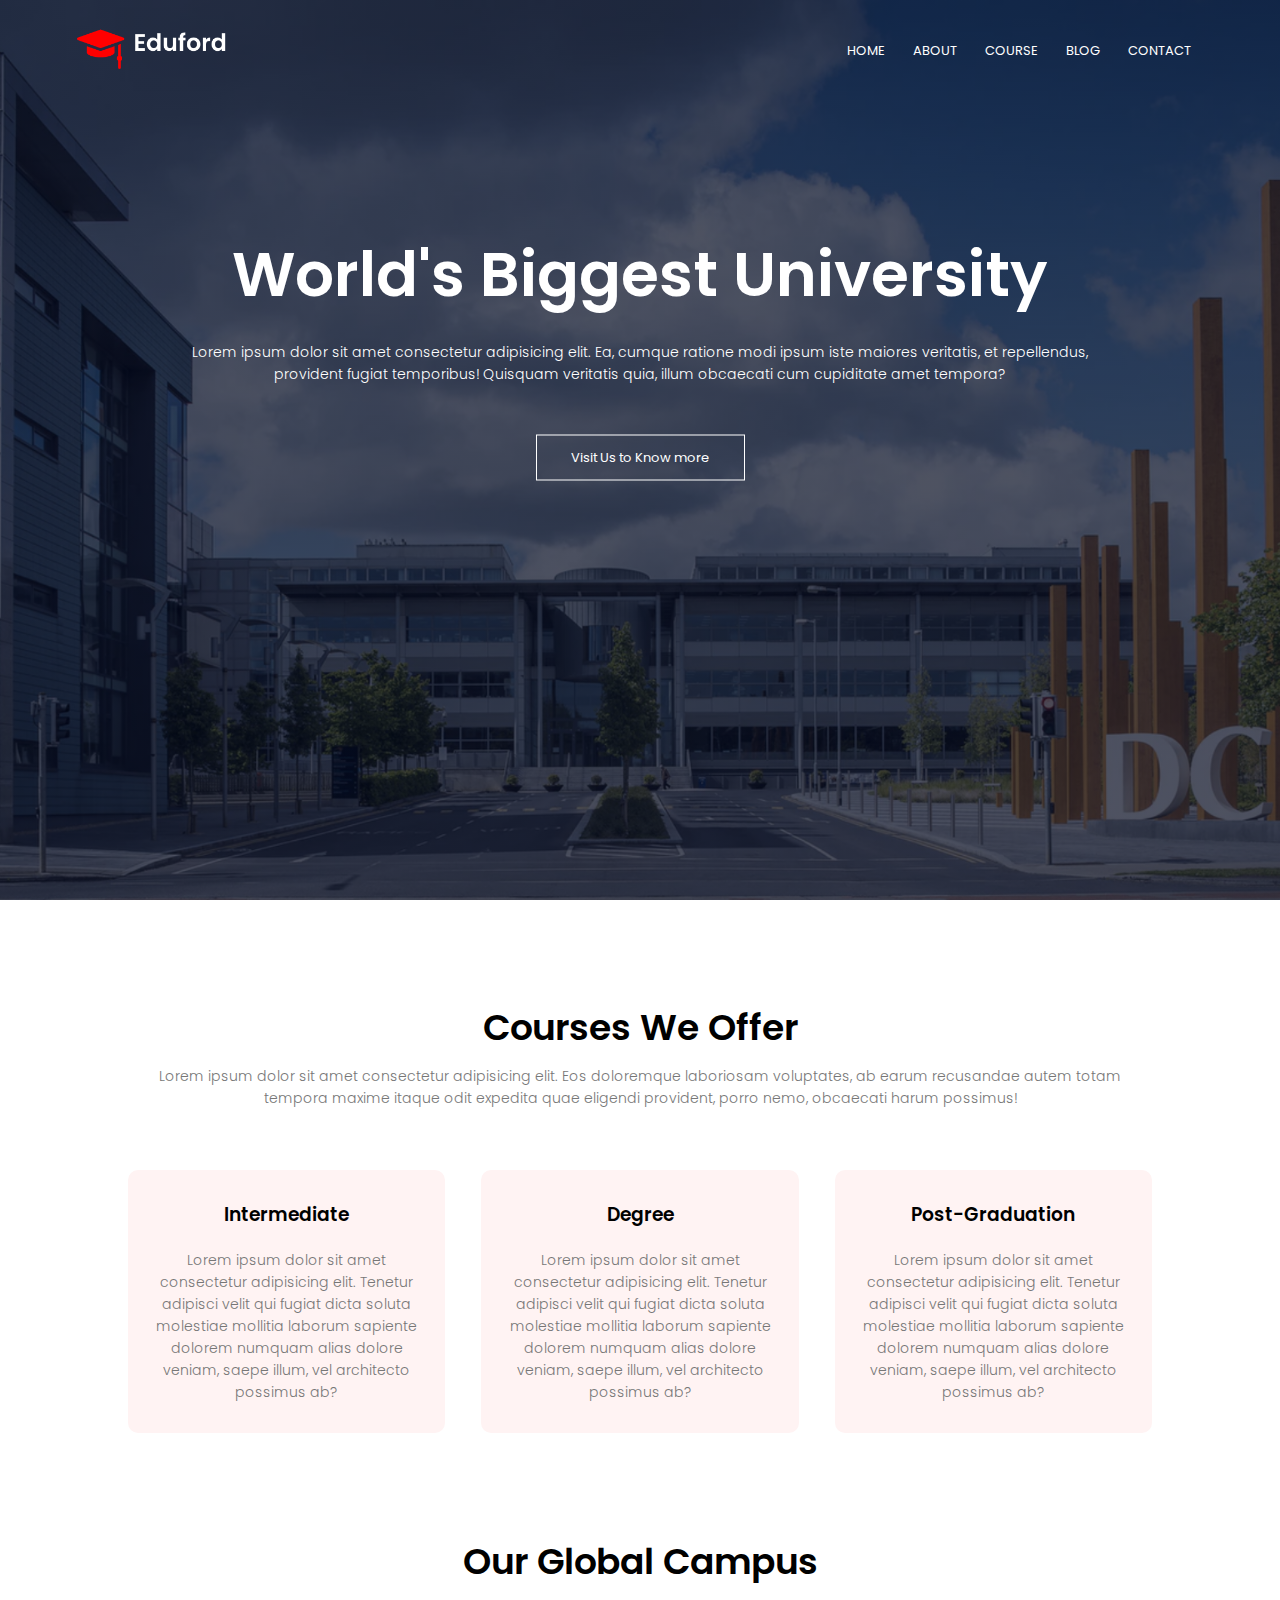
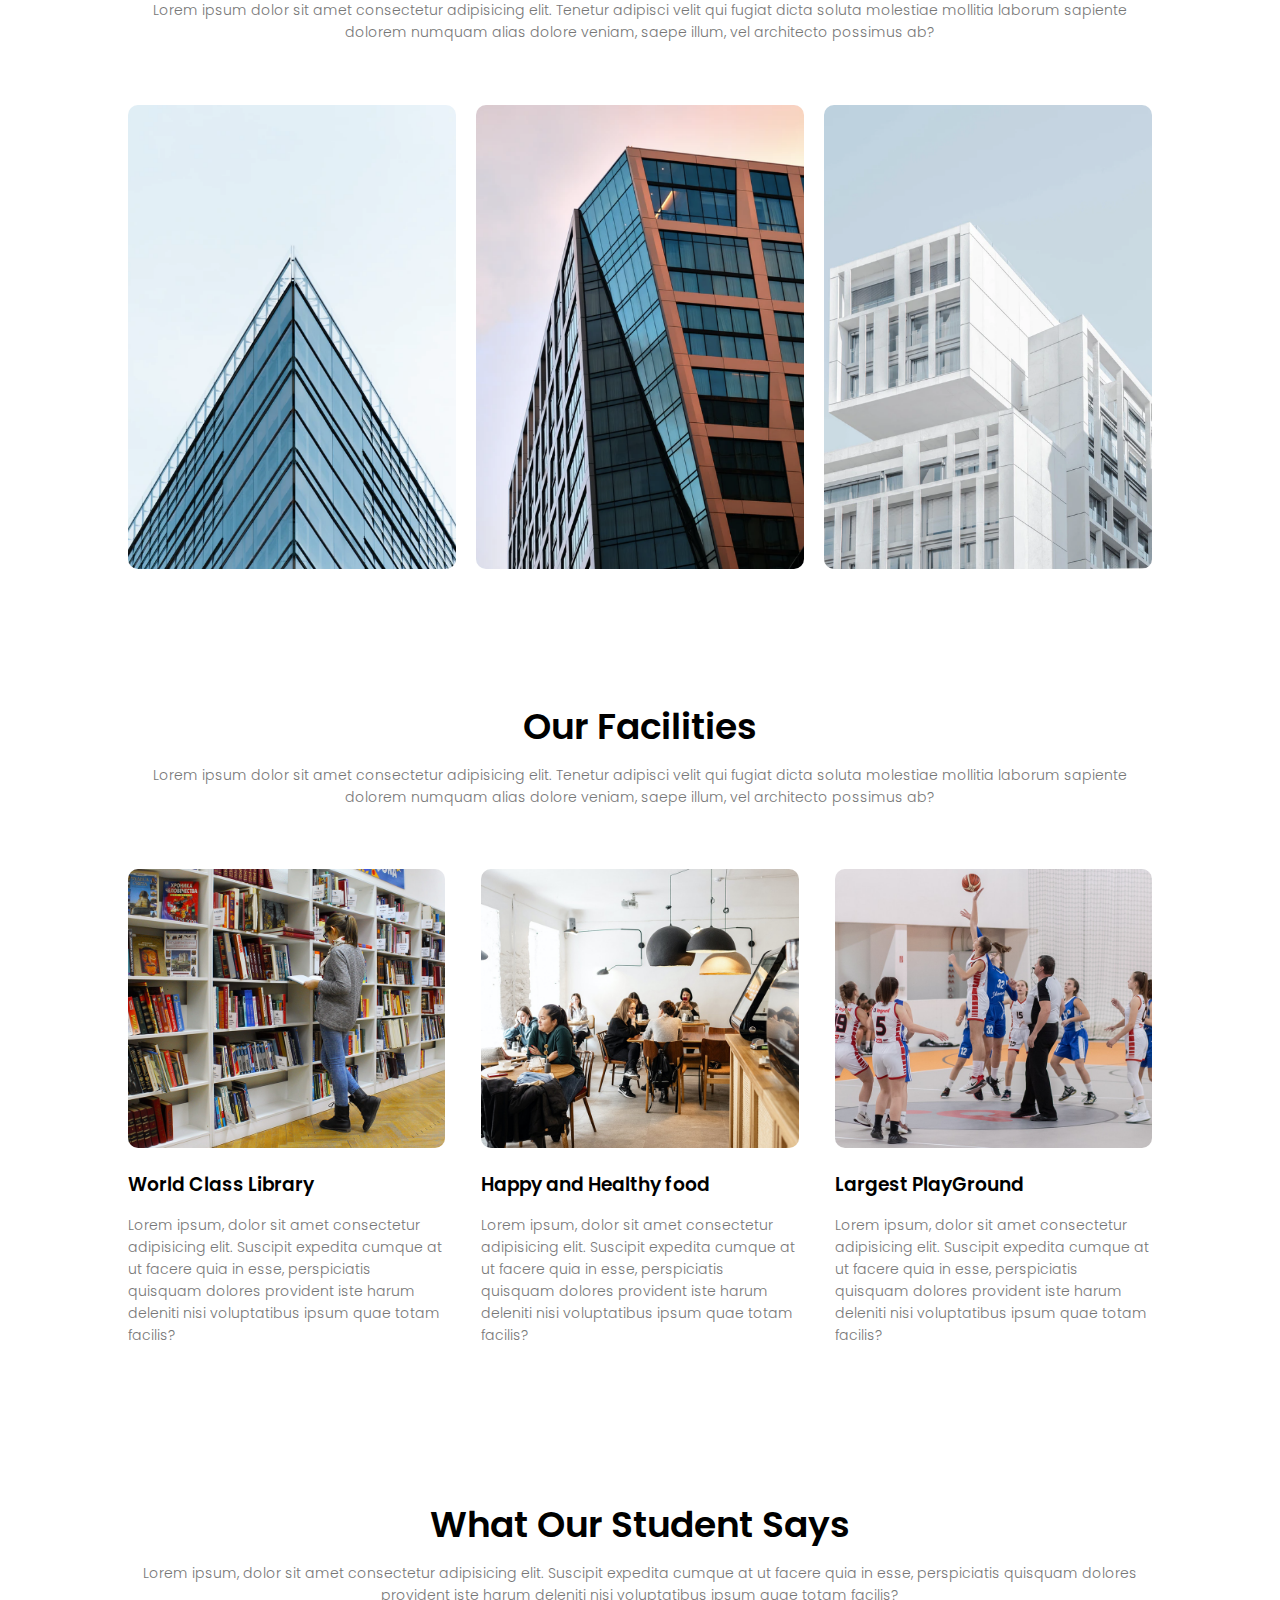
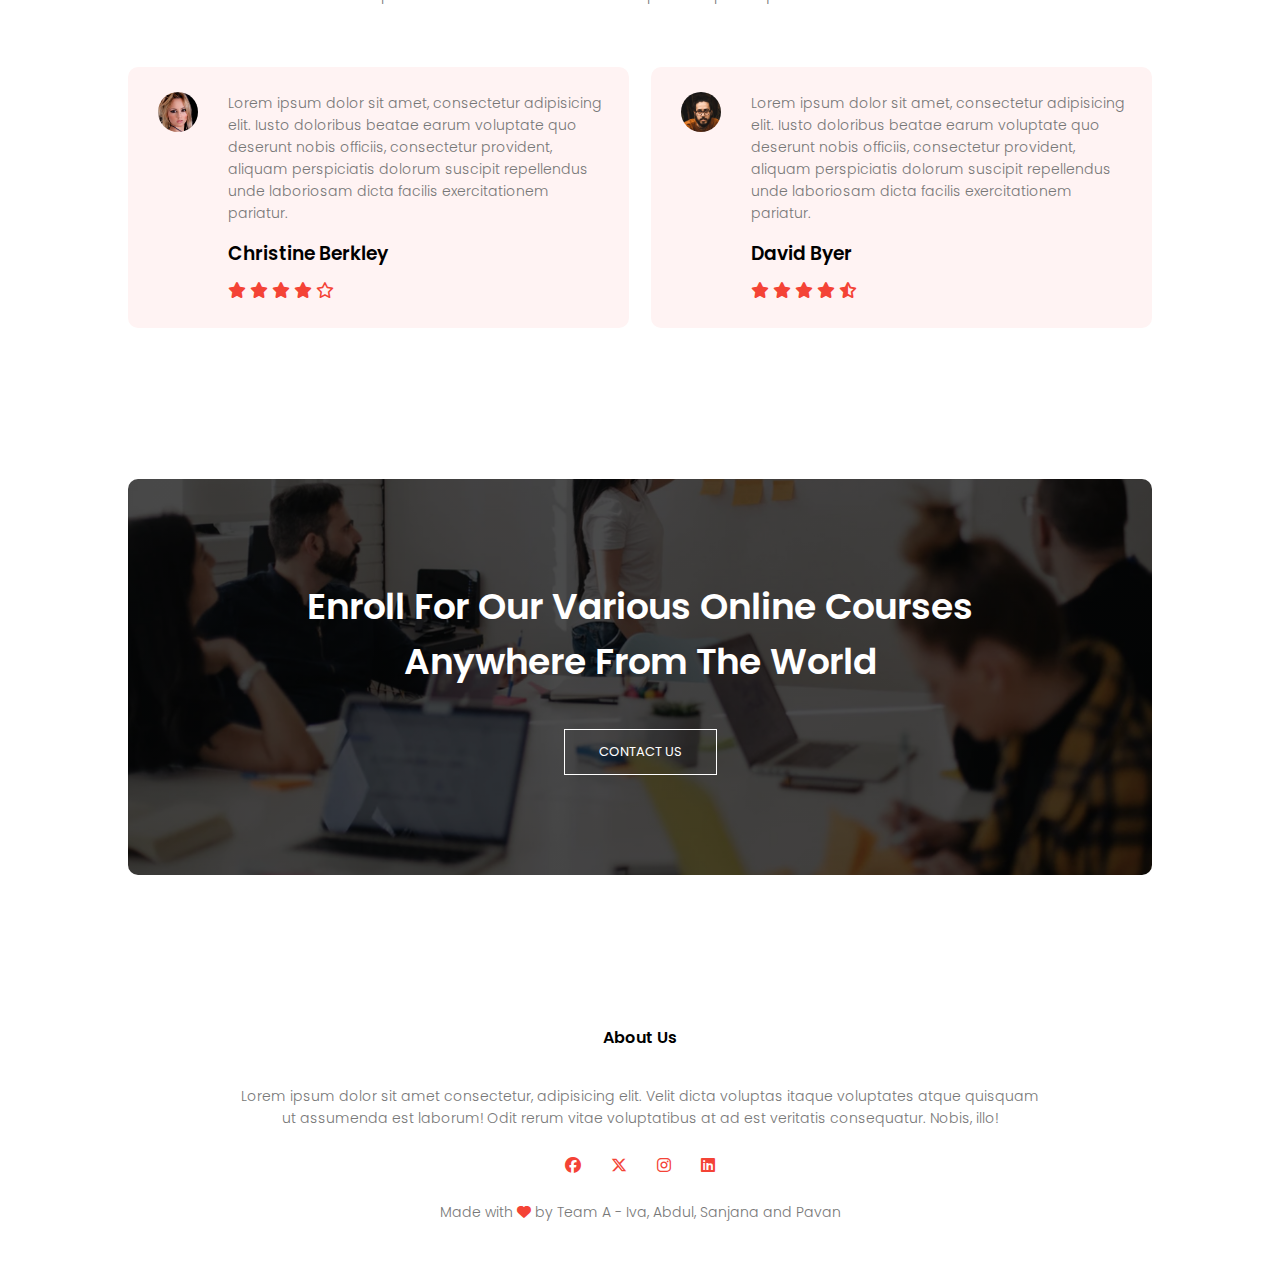
<file: index.html>
<!doctype html>
<html lang="en">
  <head>
    <meta charset="UTF-8" />
    <meta name="viewport" content="width=device-width, initial-scale=1.0" />
    <title>Document</title>
    <link rel="stylesheet" href="sytles.css" />
    <link rel="preconnect" href="https://fonts.googleapis.com" />
    <link rel="preconnect" href="https://fonts.gstatic.com" crossorigin />
    <link
      href="https://fonts.googleapis.com/css2?family=Poppins:ital,wght@0,100;0,200;0,300;0,400;0,500;0,600;0,700;0,800;0,900;1,100;1,200;1,300;1,400;1,500;1,600;1,700;1,800;1,900&display=swap"
      rel="stylesheet"
    />
    <link
      rel="stylesheet"
      href="https://cdnjs.cloudflare.com/ajax/libs/font-awesome/6.5.0/css/all.min.css"
    />
  </head>
  <body>
    <section class="header">
      <nav>
        <a href="index.html"><img src="img/logo.png" alt="" /></a>
        <div class="nav-links" id="nav-links">
          <i class="fa fa-times" onclick="hidemenu()"></i>
          <ul>
            <li><a href="#">HOME</a></li>
            <li><a href="about.html">ABOUT</a></li>
            <li><a href="course.html">COURSE</a></li>
            <li><a href="blog.html">BLOG</a></li>
            <li><a href="contact.html">CONTACT</a></li>
          </ul>
        </div>
        <i class="fa fa-bars" onclick="showmenu()"></i>
      </nav>
      <div class="text-box">
        <h1>World's Biggest University</h1>
        <p>
          Lorem ipsum dolor sit amet consectetur adipisicing elit. Ea, cumque
          ratione modi ipsum iste maiores veritatis, et repellendus,
          <br />provident fugiat temporibus! Quisquam veritatis quia, illum
          obcaecati cum cupiditate amet tempora?
        </p>
        <a href="" class="hero-btn">Visit Us to Know more</a>
      </div>
    </section>

    <!--course-->

    <section class="course">
      <h1>Courses We Offer</h1>
      <p>
        Lorem ipsum dolor sit amet consectetur adipisicing elit. Eos doloremque
        laboriosam voluptates, ab earum recusandae autem totam tempora maxime
        itaque odit expedita quae eligendi provident, porro nemo, obcaecati
        harum possimus!
      </p>

      <div class="row">
        <div class="course-col">
          <h3>Intermediate</h3>
          <p>
            Lorem ipsum dolor sit amet consectetur adipisicing elit. Tenetur
            adipisci velit qui fugiat dicta soluta molestiae mollitia laborum
            sapiente dolorem numquam alias dolore veniam, saepe illum, vel
            architecto possimus ab?
          </p>
        </div>
        <div class="course-col">
          <h3>Degree</h3>
          <p>
            Lorem ipsum dolor sit amet consectetur adipisicing elit. Tenetur
            adipisci velit qui fugiat dicta soluta molestiae mollitia laborum
            sapiente dolorem numquam alias dolore veniam, saepe illum, vel
            architecto possimus ab?
          </p>
        </div>
        <div class="course-col">
          <h3>Post-Graduation</h3>
          <p>
            Lorem ipsum dolor sit amet consectetur adipisicing elit. Tenetur
            adipisci velit qui fugiat dicta soluta molestiae mollitia laborum
            sapiente dolorem numquam alias dolore veniam, saepe illum, vel
            architecto possimus ab?
          </p>
        </div>
      </div>
    </section>

    <!--campus-->
    <section class="campus">
      <h1>Our Global Campus</h1>
      <p>
        Lorem ipsum dolor sit amet consectetur adipisicing elit. Tenetur
        adipisci velit qui fugiat dicta soluta molestiae mollitia laborum
        sapiente dolorem numquam alias dolore veniam, saepe illum, vel
        architecto possimus ab?
      </p>

      <div class="row">
        <div class="campus-col">
          <img src="img/london.png" />
          <div class="layer">
            <h3>LONDON</h3>
          </div>
        </div>
        <div class="campus-col">
          <img src="img/newyork.png" />
          <div class="layer">
            <h3>NEW YORK</h3>
          </div>
        </div>
        <div class="campus-col">
          <img src="img/washington.png" />
          <div class="layer">
            <h3>WASHINGTON</h3>
          </div>
        </div>
      </div>
    </section>

    <!--facilities-->

    <section class="facilities">
      <h1>Our Facilities</h1>
      <p>
        Lorem ipsum dolor sit amet consectetur adipisicing elit. Tenetur
        adipisci velit qui fugiat dicta soluta molestiae mollitia laborum
        sapiente dolorem numquam alias dolore veniam, saepe illum, vel
        architecto possimus ab?
      </p>

      <div class="row">
        <div class="facilities-col">
          <img src="img/library.png" alt="" />
          <h3>World Class Library</h3>
          <p>
            Lorem ipsum, dolor sit amet consectetur adipisicing elit. Suscipit
            expedita cumque at ut facere quia in esse, perspiciatis quisquam
            dolores provident iste harum deleniti nisi voluptatibus ipsum quae
            totam facilis?
          </p>
        </div>
        <div class="facilities-col">
          <img src="img/cafeteria.png" alt="" />
          <h3>Happy and Healthy food</h3>
          <p>
            Lorem ipsum, dolor sit amet consectetur adipisicing elit. Suscipit
            expedita cumque at ut facere quia in esse, perspiciatis quisquam
            dolores provident iste harum deleniti nisi voluptatibus ipsum quae
            totam facilis?
          </p>
        </div>
        <div class="facilities-col">
          <img src="img/basketball.png" alt="" />
          <h3>Largest PlayGround</h3>
          <p>
            Lorem ipsum, dolor sit amet consectetur adipisicing elit. Suscipit
            expedita cumque at ut facere quia in esse, perspiciatis quisquam
            dolores provident iste harum deleniti nisi voluptatibus ipsum quae
            totam facilis?
          </p>
        </div>
      </div>
    </section>

    <!--testimonials-->

    <section class="testimonials">
      <h1>What Our Student Says</h1>
      <p>
        Lorem ipsum, dolor sit amet consectetur adipisicing elit. Suscipit
        expedita cumque at ut facere quia in esse, perspiciatis quisquam dolores
        provident iste harum deleniti nisi voluptatibus ipsum quae totam
        facilis?
      </p>
      <div class="row">
        <div class="testimonial-col">
          <img src="img/user1.jpg" alt="" />
          <div>
            <p>
              Lorem ipsum dolor sit amet, consectetur adipisicing elit. Iusto
              doloribus beatae earum voluptate quo deserunt nobis officiis,
              consectetur provident, aliquam perspiciatis dolorum suscipit
              repellendus unde laboriosam dicta facilis exercitationem pariatur.
            </p>
            <h3>Christine Berkley</h3>
            <i class="fa fa-star" aria-hidden="true"></i>
            <i class="fa fa-star" aria-hidden="true"></i>
            <i class="fa fa-star" aria-hidden="true"></i>
            <i class="fa fa-star" aria-hidden="true"></i>
            <i class="fa-regular fa-star fa"></i>
          </div>
        </div>
        <div class="testimonial-col">
          <img src="img/user2.jpg" alt="" />
          <div>
            <p>
              Lorem ipsum dolor sit amet, consectetur adipisicing elit. Iusto
              doloribus beatae earum voluptate quo deserunt nobis officiis,
              consectetur provident, aliquam perspiciatis dolorum suscipit
              repellendus unde laboriosam dicta facilis exercitationem pariatur.
            </p>
            <h3>David Byer</h3>
            <i class="fa fa-star" aria-hidden="true"></i>
            <i class="fa fa-star" aria-hidden="true"></i>
            <i class="fa fa-star" aria-hidden="true"></i>
            <i class="fa fa-star" aria-hidden="true"></i>
            <i class="fa-solid fa-star-half-stroke fa"></i>
          </div>
        </div>
      </div>
    </section>

    <!--call to action-->

    <section class="cta">
      <h1>
        Enroll For Our Various Online Courses <br />
        Anywhere From The World
      </h1>
      <a href="" class="hero-btn">CONTACT US</a>
    </section>

    <!--footer-->

    <section class="footer">
      <h4>About Us</h4>
      <p>
        Lorem ipsum dolor sit amet consectetur, adipisicing elit. Velit dicta
        voluptas itaque voluptates atque quisquam<br />
        ut assumenda est laborum! Odit rerum vitae voluptatibus at ad est
        veritatis consequatur. Nobis, illo!
      </p>
      <div class="icons">
        <i class="fa-brands fa-facebook fa"></i>
        <i class="fa-brands fa-x-twitter fa"></i>
        <i class="fa-brands fa-instagram fa"></i>
        <i class="fa-brands fa-linkedin fa"></i>
      </div>
      <p>Made with  <i class="fa-solid fa-heart fa"></i> by Team A - Iva, Abdul, Sanjana and Pavan</p>
    </section>

    <script>
      var navLinks = document.getElementById("nav-links");
      function showmenu() {
        navLinks.style.right = "0";
      }
      function hidemenu() {
        navLinks.style.right = "-200px";
      }
    </script>
  </body>
</html>
</file>
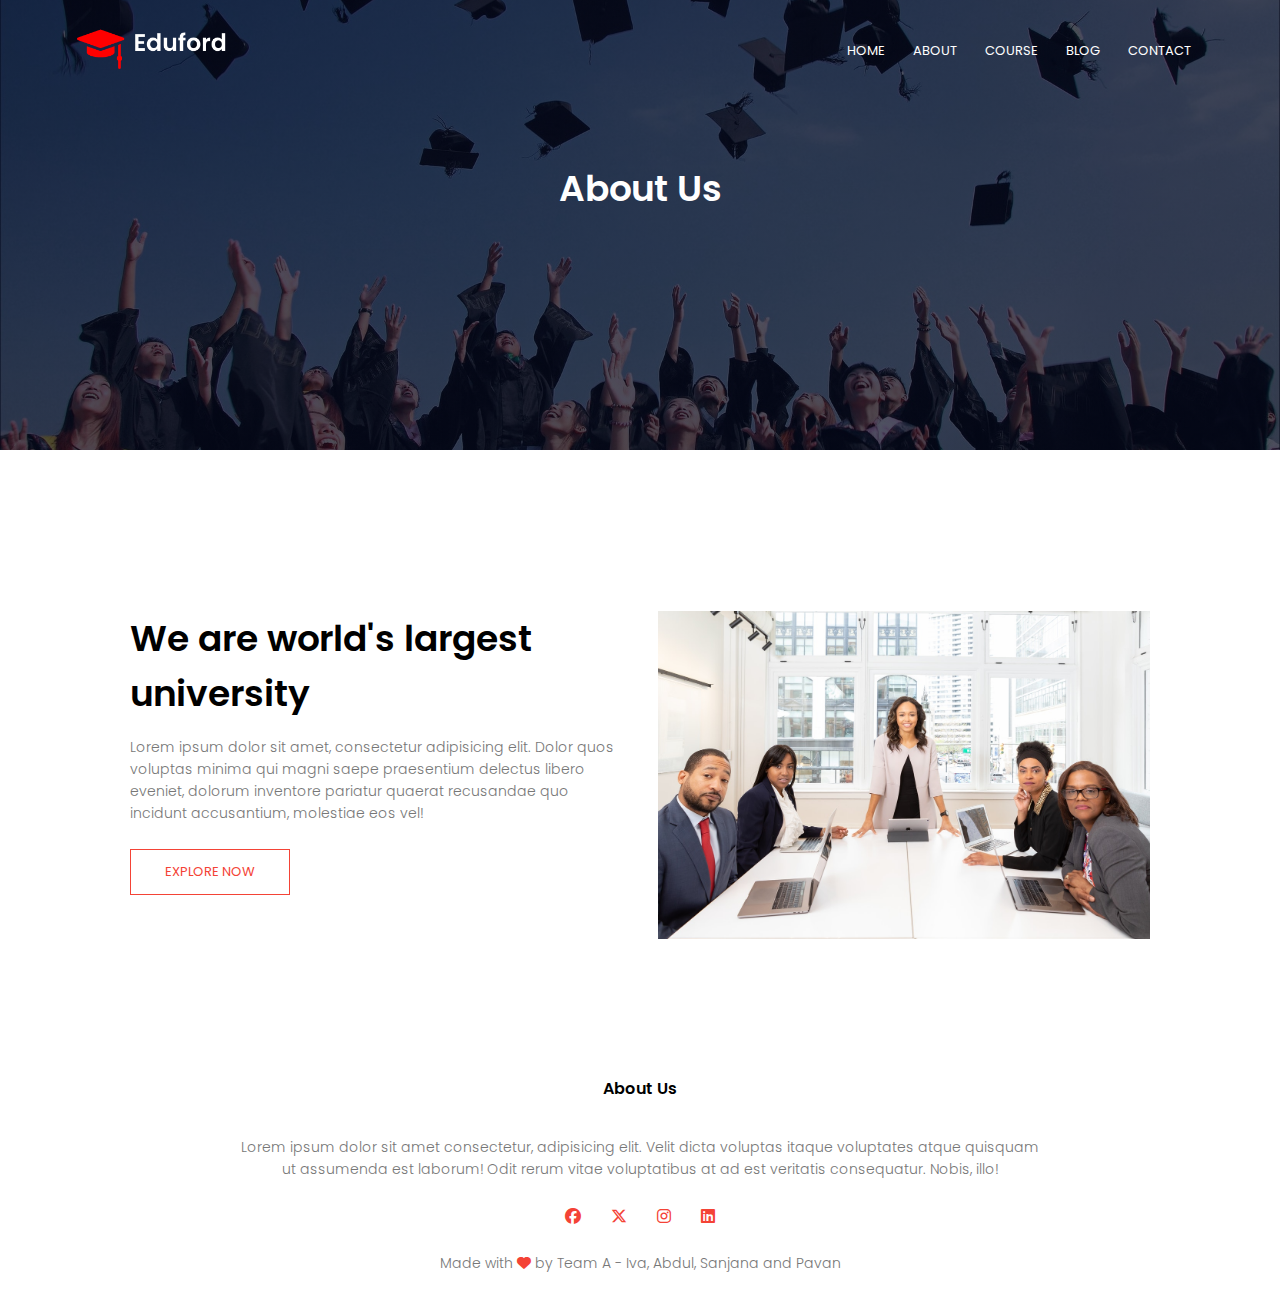
<file: about.html>
<!doctype html>
<html lang="en">
  <head>
    <meta charset="UTF-8" />
    <meta name="viewport" content="width=device-width, initial-scale=1.0" />
    <title>Document</title>
    <link rel="stylesheet" href="sytles.css" />
    <link rel="preconnect" href="https://fonts.googleapis.com" />
    <link rel="preconnect" href="https://fonts.gstatic.com" crossorigin />
    <link
      href="https://fonts.googleapis.com/css2?family=Poppins:ital,wght@0,100;0,200;0,300;0,400;0,500;0,600;0,700;0,800;0,900;1,100;1,200;1,300;1,400;1,500;1,600;1,700;1,800;1,900&display=swap"
      rel="stylesheet"
    />
    <link
      rel="stylesheet"
      href="https://cdnjs.cloudflare.com/ajax/libs/font-awesome/6.5.0/css/all.min.css"
    />
  </head>
  <body>
    <section class="sub-header">
      <nav>
        <a href="index.html"><img src="img/logo.png" alt="" /></a>
        <div class="nav-links" id="nav-links">
          <i class="fa fa-times" onclick="hidemenu()"></i>
          <ul>
            <li><a href="index.html">HOME</a></li>
            <li><a href="#">ABOUT</a></li>
            <li><a href="course.html">COURSE</a></li>
            <li><a href="blog.html">BLOG</a></li>
            <li><a href="contact.html">CONTACT</a></li>
          </ul>
        </div>
        <i class="fa fa-bars" onclick="showmenu()"></i>
      </nav>
      <h1>About Us</h1>
    </section>

    <!--about us section-->
    <section class="about-us">
      <div class="row">
        <div class="about-col">
          <h1>We are world's largest university</h1>
          <p>
            Lorem ipsum dolor sit amet, consectetur adipisicing elit. Dolor quos
            voluptas minima qui magni saepe praesentium delectus libero eveniet,
            dolorum inventore pariatur quaerat recusandae quo incidunt
            accusantium, molestiae eos vel!
          </p>
          <a href="" class="hero-btn red-btn">EXPLORE NOW</a>
        </div>
        <div class="about-col">
            <img src="img/about.jpg" alt="">
        </div>
      </div>
    </section>

    <!--footer-->

    <section class="footer">
      <h4>About Us</h4>
      <p>
        Lorem ipsum dolor sit amet consectetur, adipisicing elit. Velit dicta
        voluptas itaque voluptates atque quisquam<br />
        ut assumenda est laborum! Odit rerum vitae voluptatibus at ad est
        veritatis consequatur. Nobis, illo!
      </p>
      <div class="icons">
        <i class="fa-brands fa-facebook fa"></i>
        <i class="fa-brands fa-x-twitter fa"></i>
        <i class="fa-brands fa-instagram fa"></i>
        <i class="fa-brands fa-linkedin fa"></i>
      </div>
      <p>
        Made with <i class="fa-solid fa-heart fa"></i> by Team A - Iva, Abdul,
        Sanjana and Pavan
      </p>
    </section>

    <script>
      var navLinks = document.getElementById("nav-links");
      function showmenu() {
        navLinks.style.right = "0";
      }
      function hidemenu() {
        navLinks.style.right = "-200px";
      }
    </script>
  </body>
</html>
</file>
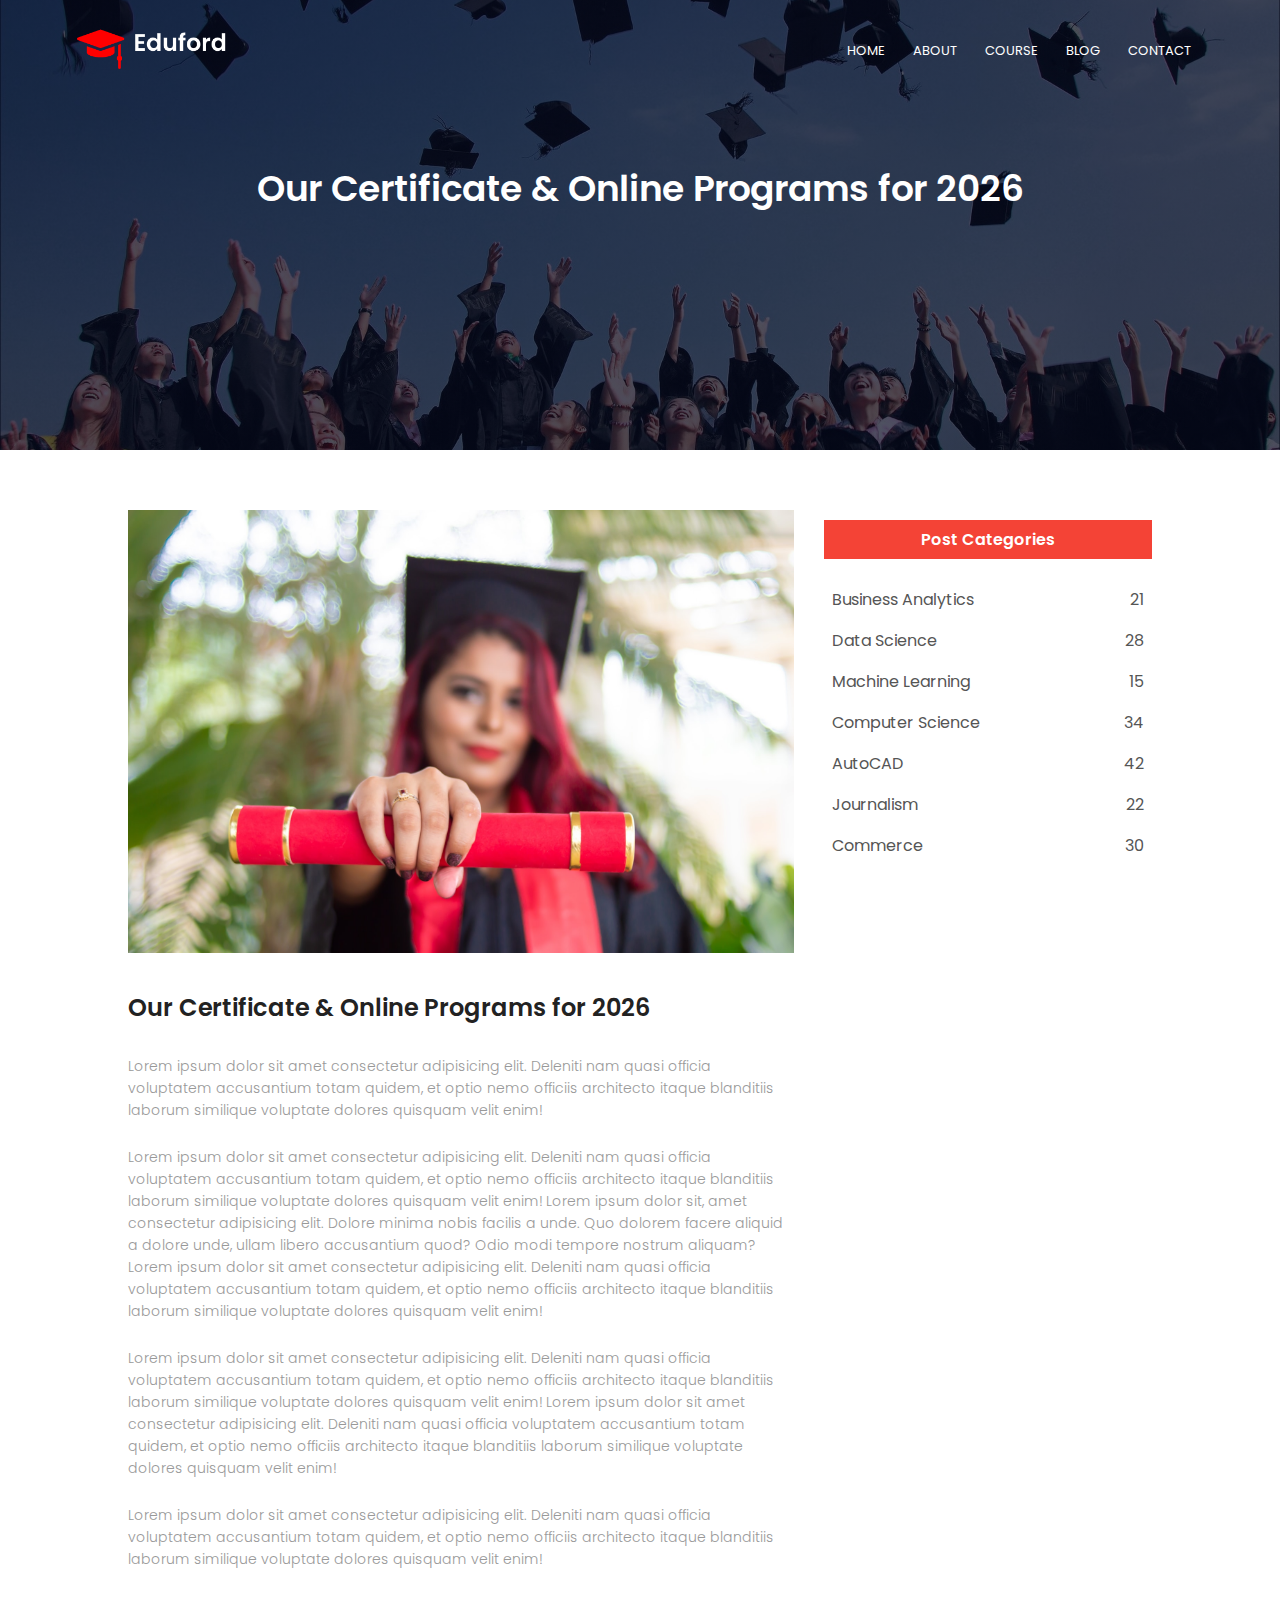
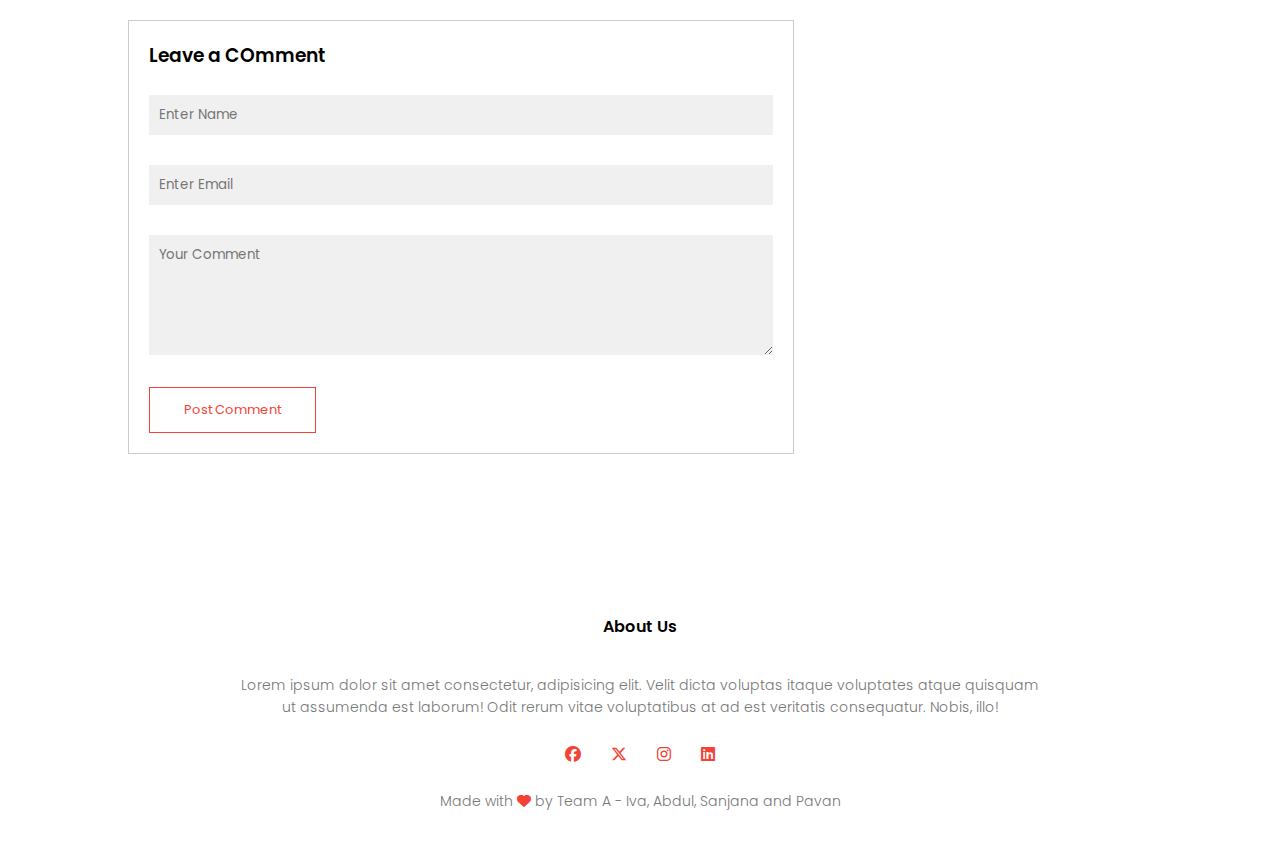
<file: blog.html>
<!doctype html>
<html lang="en">
  <head>
    <meta charset="UTF-8" />
    <meta name="viewport" content="width=device-width, initial-scale=1.0" />
    <title>Document</title>
    <link rel="stylesheet" href="sytles.css" />
    <link rel="preconnect" href="https://fonts.googleapis.com" />
    <link rel="preconnect" href="https://fonts.gstatic.com" crossorigin />
    <link
      href="https://fonts.googleapis.com/css2?family=Poppins:ital,wght@0,100;0,200;0,300;0,400;0,500;0,600;0,700;0,800;0,900;1,100;1,200;1,300;1,400;1,500;1,600;1,700;1,800;1,900&display=swap"
      rel="stylesheet"
    />
    <link
      rel="stylesheet"
      href="https://cdnjs.cloudflare.com/ajax/libs/font-awesome/6.5.0/css/all.min.css"
    />
  </head>
  <body>
    <section class="sub-header">
      <nav>
        <a href="index.html"><img src="img/logo.png" alt="" /></a>
        <div class="nav-links" id="nav-links">
          <i class="fa fa-times" onclick="hidemenu()"></i>
          <ul>
            <li><a href="index.html">HOME</a></li>
            <li><a href="about.html">ABOUT</a></li>
            <li><a href="course.html">COURSE</a></li>
            <li><a href="#">BLOG</a></li>
            <li><a href="contact.html">CONTACT</a></li>
          </ul>
        </div>
        <i class="fa fa-bars" onclick="showmenu()"></i>
      </nav>
      <h1>Our Certificate & Online Programs for 2026</h1>
    </section>

    <!--blog page content-->
    <section class="blog-content">
      <div class="blog-left">
        <img src="img/certificate.jpg" alt="" />
        <h2>Our Certificate & Online Programs for 2026</h2>
        <p>
          Lorem ipsum dolor sit amet consectetur adipisicing elit. Deleniti nam
          quasi officia voluptatem accusantium totam quidem, et optio nemo
          officiis architecto itaque blanditiis laborum similique voluptate
          dolores quisquam velit enim!
        </p>
        <br />
        <p>
          Lorem ipsum dolor sit amet consectetur adipisicing elit. Deleniti nam
          quasi officia voluptatem accusantium totam quidem, et optio nemo
          officiis architecto itaque blanditiis laborum similique voluptate
          dolores quisquam velit enim! Lorem ipsum dolor sit, amet consectetur
          adipisicing elit. Dolore minima nobis facilis a unde. Quo dolorem
          facere aliquid a dolore unde, ullam libero accusantium quod? Odio modi
          tempore nostrum aliquam?
          Lorem ipsum dolor sit amet consectetur adipisicing elit. Deleniti nam
          quasi officia voluptatem accusantium totam quidem, et optio nemo
          officiis architecto itaque blanditiis laborum similique voluptate
          dolores quisquam velit enim!

        </p>
        <br />
        <p>
          Lorem ipsum dolor sit amet consectetur adipisicing elit. Deleniti nam
          quasi officia voluptatem accusantium totam quidem, et optio nemo
          officiis architecto itaque blanditiis laborum similique voluptate
          dolores quisquam velit enim!
          Lorem ipsum dolor sit amet consectetur adipisicing elit. Deleniti nam
          quasi officia voluptatem accusantium totam quidem, et optio nemo
          officiis architecto itaque blanditiis laborum similique voluptate
          dolores quisquam velit enim!
        </p>
        <br>
        <p>
          Lorem ipsum dolor sit amet consectetur adipisicing elit. Deleniti nam
          quasi officia voluptatem accusantium totam quidem, et optio nemo
          officiis architecto itaque blanditiis laborum similique voluptate
          dolores quisquam velit enim!
        </p>
       <div class="comment-box">
        <h3>Leave a COmment</h3>
        <form action="" class="comment-form">
            <input type="text" placeholder="Enter Name">
             <input type="text" placeholder="Enter Email">
             <textarea rows="5" placeholder="Your Comment"></textarea>
             <button type="submit" class="hero-btn red-btn">Post Comment</button>
        </form>
       </div>
      </div>
      <div class="blog-right">
        <h3>Post Categories</h3>
        <div>
                    <span>Business Analytics</span>
                    <span>21</span>
                </div>
                <div>
                    <span>Data Science</span>
                    <span>28</span>
                </div>
                <div>
                    <span>Machine Learning</span>
                    <span>15</span>
                </div>
                <div>
                    <span>Computer Science</span>
                    <span>34</span>
                </div>
                <div>
                    <span>AutoCAD</span>
                    <span>42</span>
                </div>
                <div>
                    <span>Journalism</span>
                    <span>22</span>
                </div>
                <div>
                    <span>Commerce</span>
                    <span>30</span>
                </div>
      </div>
    </section>

    <!--footer-->

    <section class="footer">
      <h4>About Us</h4>
      <p>
        Lorem ipsum dolor sit amet consectetur, adipisicing elit. Velit dicta
        voluptas itaque voluptates atque quisquam<br />
        ut assumenda est laborum! Odit rerum vitae voluptatibus at ad est
        veritatis consequatur. Nobis, illo!
      </p>
      <div class="icons">
        <i class="fa-brands fa-facebook fa"></i>
        <i class="fa-brands fa-x-twitter fa"></i>
        <i class="fa-brands fa-instagram fa"></i>
        <i class="fa-brands fa-linkedin fa"></i>
      </div>
      <p>
        Made with <i class="fa-solid fa-heart fa"></i> by Team A - Iva, Abdul,
        Sanjana and Pavan
      </p>
    </section>

    <script>
      var navLinks = document.getElementById("nav-links");
      function showmenu() {
        navLinks.style.right = "0";
      }
      function hidemenu() {
        navLinks.style.right = "-200px";
      }
    </script>
  </body>
</html>
</file>
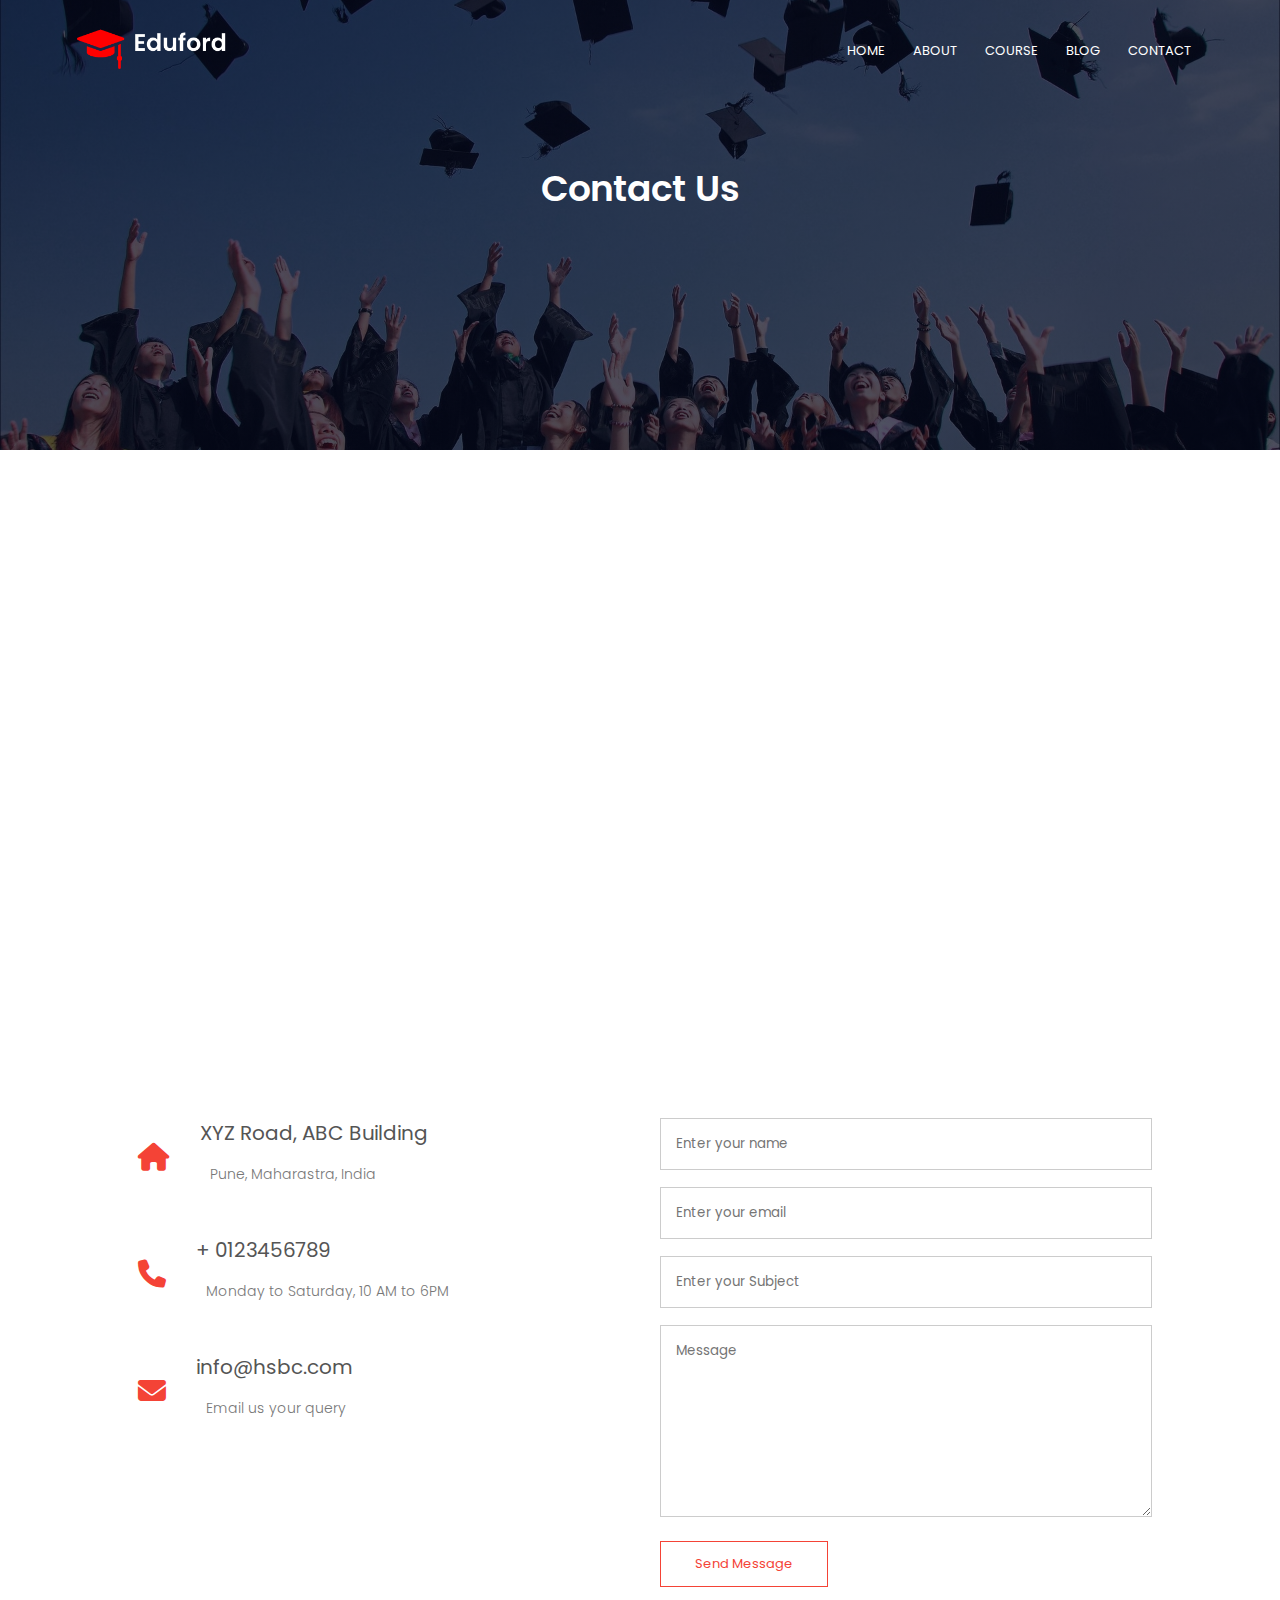
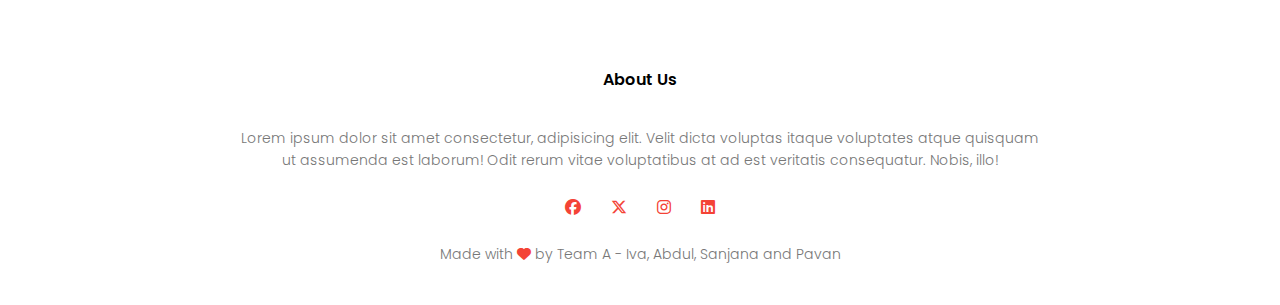
<file: contact.html>
<!doctype html>
<html lang="en">
  <head>
    <meta charset="UTF-8" />
    <meta name="viewport" content="width=device-width, initial-scale=1.0" />
    <title>Document</title>
    <link rel="stylesheet" href="sytles.css" />
    <link rel="preconnect" href="https://fonts.googleapis.com" />
    <link rel="preconnect" href="https://fonts.gstatic.com" crossorigin />
    <link
      href="https://fonts.googleapis.com/css2?family=Poppins:ital,wght@0,100;0,200;0,300;0,400;0,500;0,600;0,700;0,800;0,900;1,100;1,200;1,300;1,400;1,500;1,600;1,700;1,800;1,900&display=swap"
      rel="stylesheet"
    />
    <link
      rel="stylesheet"
      href="https://cdnjs.cloudflare.com/ajax/libs/font-awesome/6.5.0/css/all.min.css"
    />
  </head>
  <body>
    <section class="sub-header">
      <nav>
        <a href="index.html"><img src="img/logo.png" alt="" /></a>
        <div class="nav-links" id="nav-links">
          <i class="fa fa-times" onclick="hidemenu()"></i>
          <ul>
            <li><a href="index.html">HOME</a></li>
            <li><a href="about.html">ABOUT</a></li>
            <li><a href="course.html">COURSE</a></li>
            <li><a href="blog.html">BLOG</a></li>
            <li><a href="#">CONTACT</a></li>
          </ul>
        </div>
        <i class="fa fa-bars" onclick="showmenu()"></i>
      </nav>
      <h1>Contact Us</h1>
    </section>

    <!--contact us section-->

    <section class="location">
      <iframe
        src="https://www.google.com/maps/embed?pb=!1m18!1m12!1m3!1d15131.064787402503!2d73.87426389226339!3d18.539464715193045!2m3!1f0!2f0!3f0!3m2!1i1024!2i768!4f13.1!3m3!1m2!1s0x3bc2c11e144b57b3%3A0x47629c237c3254bb!2sHSBC%20Software%20Development%20(India)%20Private%20Limited!5e0!3m2!1sen!2sin!4v1769101623238!5m2!1sen!2sin"
        height="450"
        style="border: 0"
        allowfullscreen=""
        loading="lazy"
        referrerpolicy="no-referrer-when-downgrade"
      ></iframe>
    </section>

    <section class="contact-us">
      <div class="row">
        <div class="contact-col">
          <div>
            <i class="fa fa-home"></i>

            <span>
              <h5>XYZ Road, ABC Building</h5>
              <p>Pune, Maharastra, India</p>
            </span>
          </div>
          <div>
            <i class="fa fa-phone"></i>
            <span>
              <h5>+ 0123456789</h5>
              <p>Monday to Saturday, 10 AM to 6PM</p>
            </span>
          </div>
          <div>
            <i class="fa-solid fa-envelope fa"></i>

            <span>
              <h5>info@hsbc.com</h5>
              <p>Email us your query</p>
            </span>
          </div>
        </div>
        <div class="contact-col">
            <form action="">
                <input type="text" placeholder="Enter your name" required>
                <input type="email" placeholder="Enter your email" required>
                <input type="text" placeholder="Enter your Subject" required>
                <textarea rows="8" placeholder="Message" required></textarea>
                <button type="submit" class="hero-btn red-btn">Send Message</button>

            </form>
        </div>
      </div>
    </section>
    <!--footer-->

    <section class="footer">
      <h4>About Us</h4>
      <p>
        Lorem ipsum dolor sit amet consectetur, adipisicing elit. Velit dicta
        voluptas itaque voluptates atque quisquam<br />
        ut assumenda est laborum! Odit rerum vitae voluptatibus at ad est
        veritatis consequatur. Nobis, illo!
      </p>
      <div class="icons">
        <i class="fa-brands fa-facebook fa"></i>
        <i class="fa-brands fa-x-twitter fa"></i>
        <i class="fa-brands fa-instagram fa"></i>
        <i class="fa-brands fa-linkedin fa"></i>
      </div>
      <p>
        Made with <i class="fa-solid fa-heart fa"></i> by Team A - Iva, Abdul,
        Sanjana and Pavan
      </p>
    </section>

    <script>
      var navLinks = document.getElementById("nav-links");
      function showmenu() {
        navLinks.style.right = "0";
      }
      function hidemenu() {
        navLinks.style.right = "-200px";
      }
    </script>
  </body>
</html>
</file>
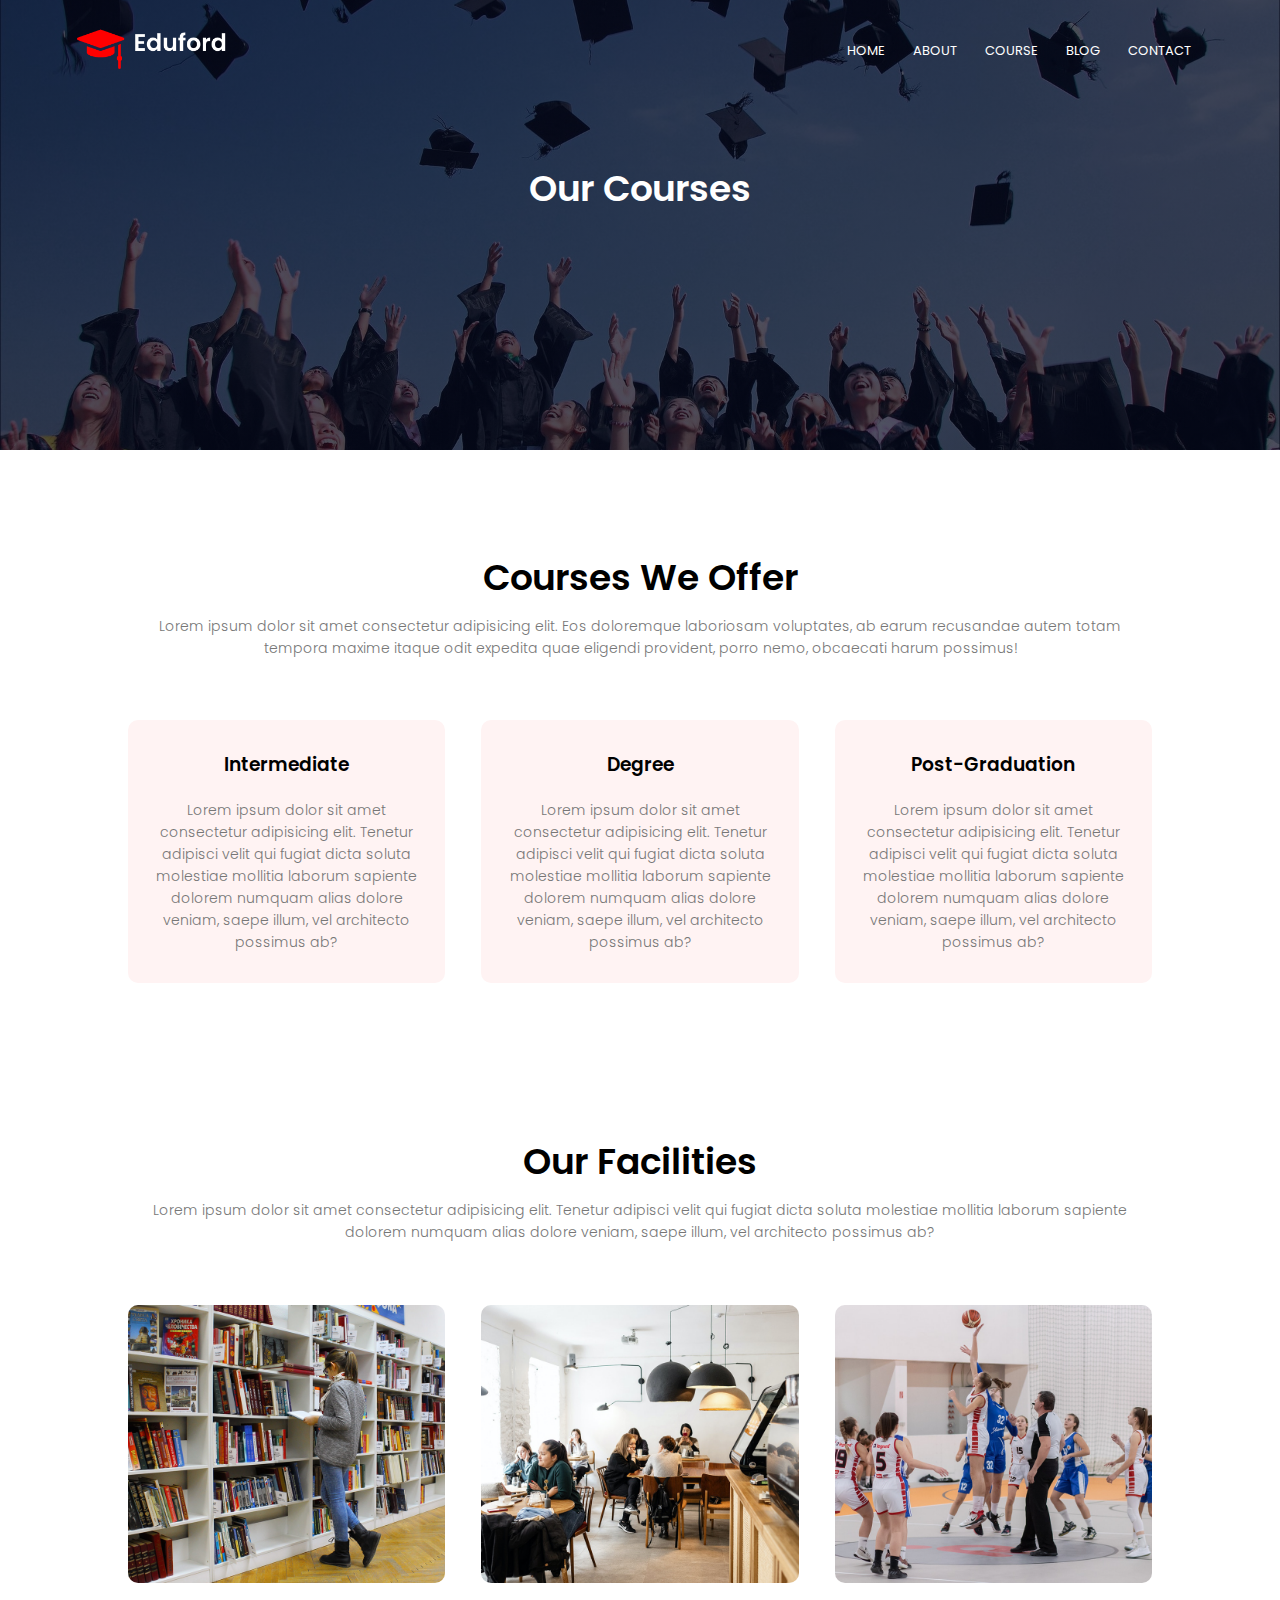
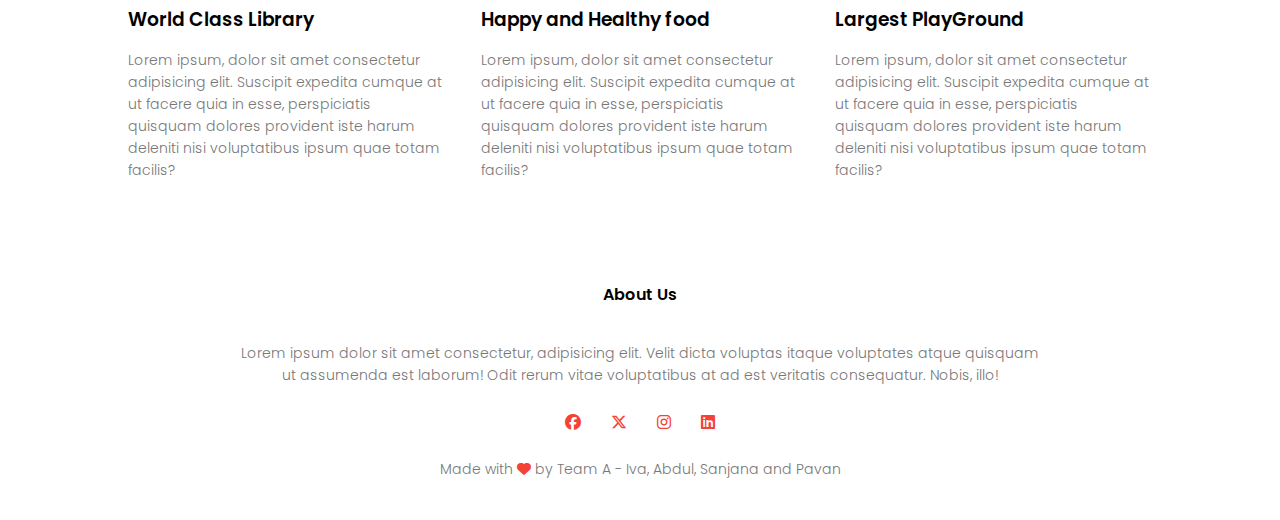
<file: course.html>
<!doctype html>
<html lang="en">
  <head>
    <meta charset="UTF-8" />
    <meta name="viewport" content="width=device-width, initial-scale=1.0" />
    <title>Document</title>
    <link rel="stylesheet" href="sytles.css" />
    <link rel="preconnect" href="https://fonts.googleapis.com" />
    <link rel="preconnect" href="https://fonts.gstatic.com" crossorigin />
    <link
      href="https://fonts.googleapis.com/css2?family=Poppins:ital,wght@0,100;0,200;0,300;0,400;0,500;0,600;0,700;0,800;0,900;1,100;1,200;1,300;1,400;1,500;1,600;1,700;1,800;1,900&display=swap"
      rel="stylesheet"
    />
    <link
      rel="stylesheet"
      href="https://cdnjs.cloudflare.com/ajax/libs/font-awesome/6.5.0/css/all.min.css"
    />
  </head>
  <body>
    <section class="sub-header">
      <nav>
        <a href="index.html"><img src="img/logo.png" alt="" /></a>
        <div class="nav-links" id="nav-links">
          <i class="fa fa-times" onclick="hidemenu()"></i>
          <ul>
            <li><a href="index.html">HOME</a></li>
            <li><a href="about.html">ABOUT</a></li>
            <li><a href="#">COURSE</a></li>
            <li><a href="blog.html">BLOG</a></li>
            <li><a href="contact.html">CONTACT</a></li>
          </ul>
        </div>
        <i class="fa fa-bars" onclick="showmenu()"></i>
      </nav>
      <h1>Our Courses</h1>
    </section>

    <!--our courses-->
    <section class="course">
      <h1>Courses We Offer</h1>
      <p>
        Lorem ipsum dolor sit amet consectetur adipisicing elit. Eos doloremque
        laboriosam voluptates, ab earum recusandae autem totam tempora maxime
        itaque odit expedita quae eligendi provident, porro nemo, obcaecati
        harum possimus!
      </p>

      <div class="row">
        <div class="course-col">
          <h3>Intermediate</h3>
          <p>
            Lorem ipsum dolor sit amet consectetur adipisicing elit. Tenetur
            adipisci velit qui fugiat dicta soluta molestiae mollitia laborum
            sapiente dolorem numquam alias dolore veniam, saepe illum, vel
            architecto possimus ab?
          </p>
        </div>
        <div class="course-col">
          <h3>Degree</h3>
          <p>
            Lorem ipsum dolor sit amet consectetur adipisicing elit. Tenetur
            adipisci velit qui fugiat dicta soluta molestiae mollitia laborum
            sapiente dolorem numquam alias dolore veniam, saepe illum, vel
            architecto possimus ab?
          </p>
        </div>
        <div class="course-col">
          <h3>Post-Graduation</h3>
          <p>
            Lorem ipsum dolor sit amet consectetur adipisicing elit. Tenetur
            adipisci velit qui fugiat dicta soluta molestiae mollitia laborum
            sapiente dolorem numquam alias dolore veniam, saepe illum, vel
            architecto possimus ab?
          </p>
        </div>
      </div>
    </section>

    <!--facilities-->
   <section class="facilities">
      <h1>Our Facilities</h1>
      <p>
        Lorem ipsum dolor sit amet consectetur adipisicing elit. Tenetur
        adipisci velit qui fugiat dicta soluta molestiae mollitia laborum
        sapiente dolorem numquam alias dolore veniam, saepe illum, vel
        architecto possimus ab?
      </p>

      <div class="row">
        <div class="facilities-col">
          <img src="img/library.png" alt="" />
          <h3>World Class Library</h3>
          <p>
            Lorem ipsum, dolor sit amet consectetur adipisicing elit. Suscipit
            expedita cumque at ut facere quia in esse, perspiciatis quisquam
            dolores provident iste harum deleniti nisi voluptatibus ipsum quae
            totam facilis?
          </p>
        </div>
        <div class="facilities-col">
          <img src="img/cafeteria.png" alt="" />
          <h3>Happy and Healthy food</h3>
          <p>
            Lorem ipsum, dolor sit amet consectetur adipisicing elit. Suscipit
            expedita cumque at ut facere quia in esse, perspiciatis quisquam
            dolores provident iste harum deleniti nisi voluptatibus ipsum quae
            totam facilis?
          </p>
        </div>
        <div class="facilities-col">
          <img src="img/basketball.png" alt="" />
          <h3>Largest PlayGround</h3>
          <p>
            Lorem ipsum, dolor sit amet consectetur adipisicing elit. Suscipit
            expedita cumque at ut facere quia in esse, perspiciatis quisquam
            dolores provident iste harum deleniti nisi voluptatibus ipsum quae
            totam facilis?
          </p>
        </div>
      </div>
    </section>

    <!--footer-->

    <section class="footer">
      <h4>About Us</h4>
      <p>
        Lorem ipsum dolor sit amet consectetur, adipisicing elit. Velit dicta
        voluptas itaque voluptates atque quisquam<br />
        ut assumenda est laborum! Odit rerum vitae voluptatibus at ad est
        veritatis consequatur. Nobis, illo!
      </p>
      <div class="icons">
        <i class="fa-brands fa-facebook fa"></i>
        <i class="fa-brands fa-x-twitter fa"></i>
        <i class="fa-brands fa-instagram fa"></i>
        <i class="fa-brands fa-linkedin fa"></i>
      </div>
      <p>
        Made with <i class="fa-solid fa-heart fa"></i> by Team A - Iva, Abdul,
        Sanjana and Pavan
      </p>
    </section>

    <script>
      var navLinks = document.getElementById("nav-links");
      function showmenu() {
        navLinks.style.right = "0";
      }
      function hidemenu() {
        navLinks.style.right = "-200px";
      }
    </script>
  </body>
</html>
</file>
<file: sytles.css>
* {
  margin: 0;
  padding: 0;
  font-family: "Poppins", sans-serif;
}
.header {
  min-height: 100vh;
  width: 100%;
  background-image:
    linear-gradient(rgba(4, 9, 30, 0.7), rgba(4, 9, 30, 0.7)),
    url(img/banner.png);
  background-position: center;
  background-size: cover;
  position: relative;
}

nav {
  display: flex;
  padding: 2% 6%;
  justify-content: space-between;
  align-items: center;
}

nav img {
  width: 150px;
}

.nav-links {
  flex: 1;
  text-align: right;
}

.nav-links ul li {
  list-style: none;
  display: inline-block;
  padding: 8px 12px;
  position: relative;
}

.nav-links ul li a {
  color: #fff;
  text-decoration: none;
  font-size: 13px;
}

.nav-links ul li::after {
  content: "";
  width: 0%;
  height: 2px;
  background: #f44336;
  display: block;
  margin: auto;
  transition: 0.5s;
}

.nav-links ul li:hover::after {
  width: 100%;
}

.text-box {
  width: 90%;
  color: #fff;
  position: absolute;
  left: 50%;
  transform: translate(-50%, 50%);
  text-align: center;
}
.text-box h1 {
  font-size: 62px;
}
.text-box p {
  margin: 10px 0 40px;
  font-size: 14px;
  color: #fff;
}

.hero-btn {
  display: inline-block;
  text-decoration: none;
  color: #fff;
  border: 1px solid #fff;
  padding: 12px 34px;
  font-size: 13px;
  background: transparent;
  position: relative;
  cursor: pointer;
}

.hero-btn:hover {
  border: 1px solid #f44336;
  background-color: #f44336;
  transition: 1s;
}
nav .fa {
  display: none;
}

@media (max-width: 700px) {
  .text-box h1 {
    font-size: 20px;
  }

  .nav-links ul li {
    display: block;
  }
  .nav-links {
    position: fixed;
    background: #f44336;
    height: 100vh;
    width: 200px;
    top: 0;
    right: -200px;
    text-align: left;
    z-index: 2;
    transition: 1s;
  }

  nav .fa {
    display: block;
    color: #fff;
    margin: 10px;
    font-size: 22px;
    cursor: pointer;
  }
  .nav-links ui {
    padding: 30px;
  }
}

/* course css */

.course {
  width: 80%;
  margin: auto;
  text-align: center;
  padding-top: 100px;
}
h1 {
  font-size: 36px;
  font-weight: 600;
}
p {
  color: #777;
  font-size: 14px;
  font-weight: 320;
  line-height: 22px;
  padding: 10px;
}

.row {
  margin-top: 5%;
  display: flex;
  justify-content: space-between;
}

.course-col {
  flex-basis: 31%;
  background: #fff3f3;
  border-radius: 10px;
  margin-bottom: 5%;
  padding: 20px 12px;
  box-sizing: border-box;
}

h3 {
  text-align: center;
  font-weight: 600;
  margin: 10px 0;
}

.course-col:hover {
  box-shadow: 0 0 20px 0px rgba(0, 0, 0, 0.2);
  transition: 1s;
}

@media (max-width: 700px) {
  .row {
    flex-direction: column;
  }
}

/* campus css */

.campus {
  width: 80%;
  margin: auto;
  padding-top: 50px;
  text-align: center;
}
.campus-col {
  flex-basis: 32%;
  border-radius: 10px;
  margin-bottom: 30px;
  position: relative;
  overflow: hidden;
}

.campus-col img {
  width: 100%;
  display: block;
}

.layer {
  background: transparent;
  height: 100%;
  width: 100%;
  position: absolute;
  top: 0;
  left: 0;
  transition: 0.5s;
}

.layer:hover {
  background: rgba(226, 0, 0, 0.7);
}

.layer h3 {
  width: 100%;
  font-weight: 500;
  color: #fff;
  font-size: 26px;
  bottom: 0;
  left: 50%;
  transform: translateX(-50%);
  position: absolute;
  opacity: 0;
  transition: 0.5s;
}

.layer:hover h3 {
  bottom: 49%;
  opacity: 1;
}

/* facilities css */

.facilities {
  width: 80%;
  margin: auto;
  text-align: center;
  padding-top: 100px;
}

.facilities-col {
  flex-basis: 31%;
  border-radius: 10px;
  margin-bottom: 5%;
  text-align: left;
}

.facilities-col img {
  width: 100%;
  border-radius: 10px;
}

.facilities-col p {
  padding: 0;
}

.facilities-col h3 {
  margin-top: 15px;
  margin-bottom: 15px;
  text-align: left;
}

/* testimonials css */

.testimonials {
  width: 80%;
  margin: auto;
  text-align: center;
  padding-top: 100px;
}

.testimonial-col {
  flex-basis: 44%;
  border-radius: 10px;
  margin-bottom: 5%;
  text-align: left;
  background: #fff3f3;
  padding: 25px;
  cursor: pointer;
  display: flex;
}

.testimonial-col img {
  height: 40px;
  margin-left: 5px;
  margin-right: 30px;
  border-radius: 50%;
}

.testimonial-col p {
  padding: 0;
}
.testimonial-col h3 {
  margin-top: 15px;
  text-align: left;
}

.testimonial-col .fa {
  color: #f44336;
}

@media (max-width: 700px) {
  .testimonial-col img {
    margin-left: 0px;
    margin-right: 15px;
  }
}

/* call to action css */

.cta {
  margin: 100px auto;
  width: 80%;
  background-image:
    linear-gradient(rgba(0, 0, 0, 0.7), rgba(0, 0, 0, 0.7)),
    url(img/banner2.jpg);
  background-position: center;
  background-size: cover;
  border-radius: 10px;
  text-align: center;
  padding: 100px 0;
}

.cta h1 {
  color: #fff;
  margin-bottom: 40px;
  padding: 0;
}

@media (max-width: 700px) {
  .cta h1 {
    font-size: 24px;
  }
}

/* footer css */

.footer {
  width: 100%;
  text-align: center;
  padding: 30px 0;
}

.footer h4 {
  margin-bottom: 25px;
  margin-top: 20px;
  font-weight: 600;
}

.icons .fa {
  color: #f44336;
  margin: 0 13px;
  cursor: pointer;
  padding: 18px 0;
}

.fa-heart {
  color: #f44336;
}

/* about us page
sub header */

.sub-header {
  height: 50vh;
  width: 100%;
  background-image:
    linear-gradient(rgba(4, 9, 30, 0.7), rgba(4, 9, 30, 0.7)),
    url(img/background.jpg);
  background-position: center;
  background-size: cover;
  text-align: center;
  color: #fff;
}

.sub-header h1 {
  margin-top: 60px;
}

.about-us {
  width: 80%;
  margin: auto;
  padding-top: 80px;
  padding-bottom: 50px;
}

.about-col {
  flex-basis: 48%;
  padding: 30px 2px;
}

.about-col img {
  width: 100%;
}

.about-col h1 {
  padding-top: 0;
}

.about-col p {
  padding: 15px 0 25px;
}

.red-btn {
  border: 1px solid #f44336;
  background: transparent;
  color: #f44336;
}

.red-btn:hover {
  color: #fff;
}

/*blog-content css*/

.blog-content {
  width: 80%;
  margin: auto;
  padding: 60px 0;
  display: flex;
  justify-content: space-between;
}

.blog-left {
  flex-basis: 65%;
}
.blog-left img {
  width: 100%;
}

.blog-left h2 {
  color: #222;
  font-weight: 600;
  margin: 30px 0;
}

.blog-left p {
  color: #999;
  padding: 0;
}

.blog-right {
  flex-basis: 32%;
}

.blog-right h3 {
  background: #f44336;
  color: #fff;
  padding: 7px 0;
  font-size: 16px;
  margin-bottom: 20px;
}

.blog-right div {
  display: flex;
  align-items: center;
  justify-content: space-between;
  color: #555;
  padding: 8px;
  box-sizing: border-box;
}

.comment-box {
  border: 1px solid #ccc;
  margin: 50px 0;
  padding: 10px 20px;
}

.comment-box h3 {
  text-align: left;
}

.comment-form input,
.comment-form textarea {
  width: 100%;
  padding: 10px;
  margin: 15px 0;
  box-sizing: border-box;
  border: none;
  outline: none;
  background: #f0f0f0;
}

.comment-form button {
  margin: 10px 0;
}

@media (max-width: 700px) {
  .sub-header h1 {
    font-size: 24px;
  }
}


/* contact us page */


.location
{
    width: 80%;
    margin:auto;
    padding: 80px 0;
}

.location iframe{
    width: 100%;

}


.contact-us
{
    width: 80%;
    margin: auto;
}

.contact-col
{
    flex-basis: 48%;
    margin-bottom: 30px;
}

.contact-col div{
    display: flex;
    align-items: center;
    margin-bottom: 40px;
}

.contact-col div .fa{
    font-size: 28px;
    color: #f44336;
    margin: 10px;
    margin-right: 30px;
}

.contact-col div h5{
    font-size: 20px;
    margin-bottom: 5px;
    color: #555;
    font-weight: 400;

}


.contact-col input, .contact-col textarea{
    width: 100%;
    padding: 15px;
    margin-bottom: 17px;
    outline: none;
    border: 1px solid #ccc;
    box-sizing: border-box;
}
</file>
